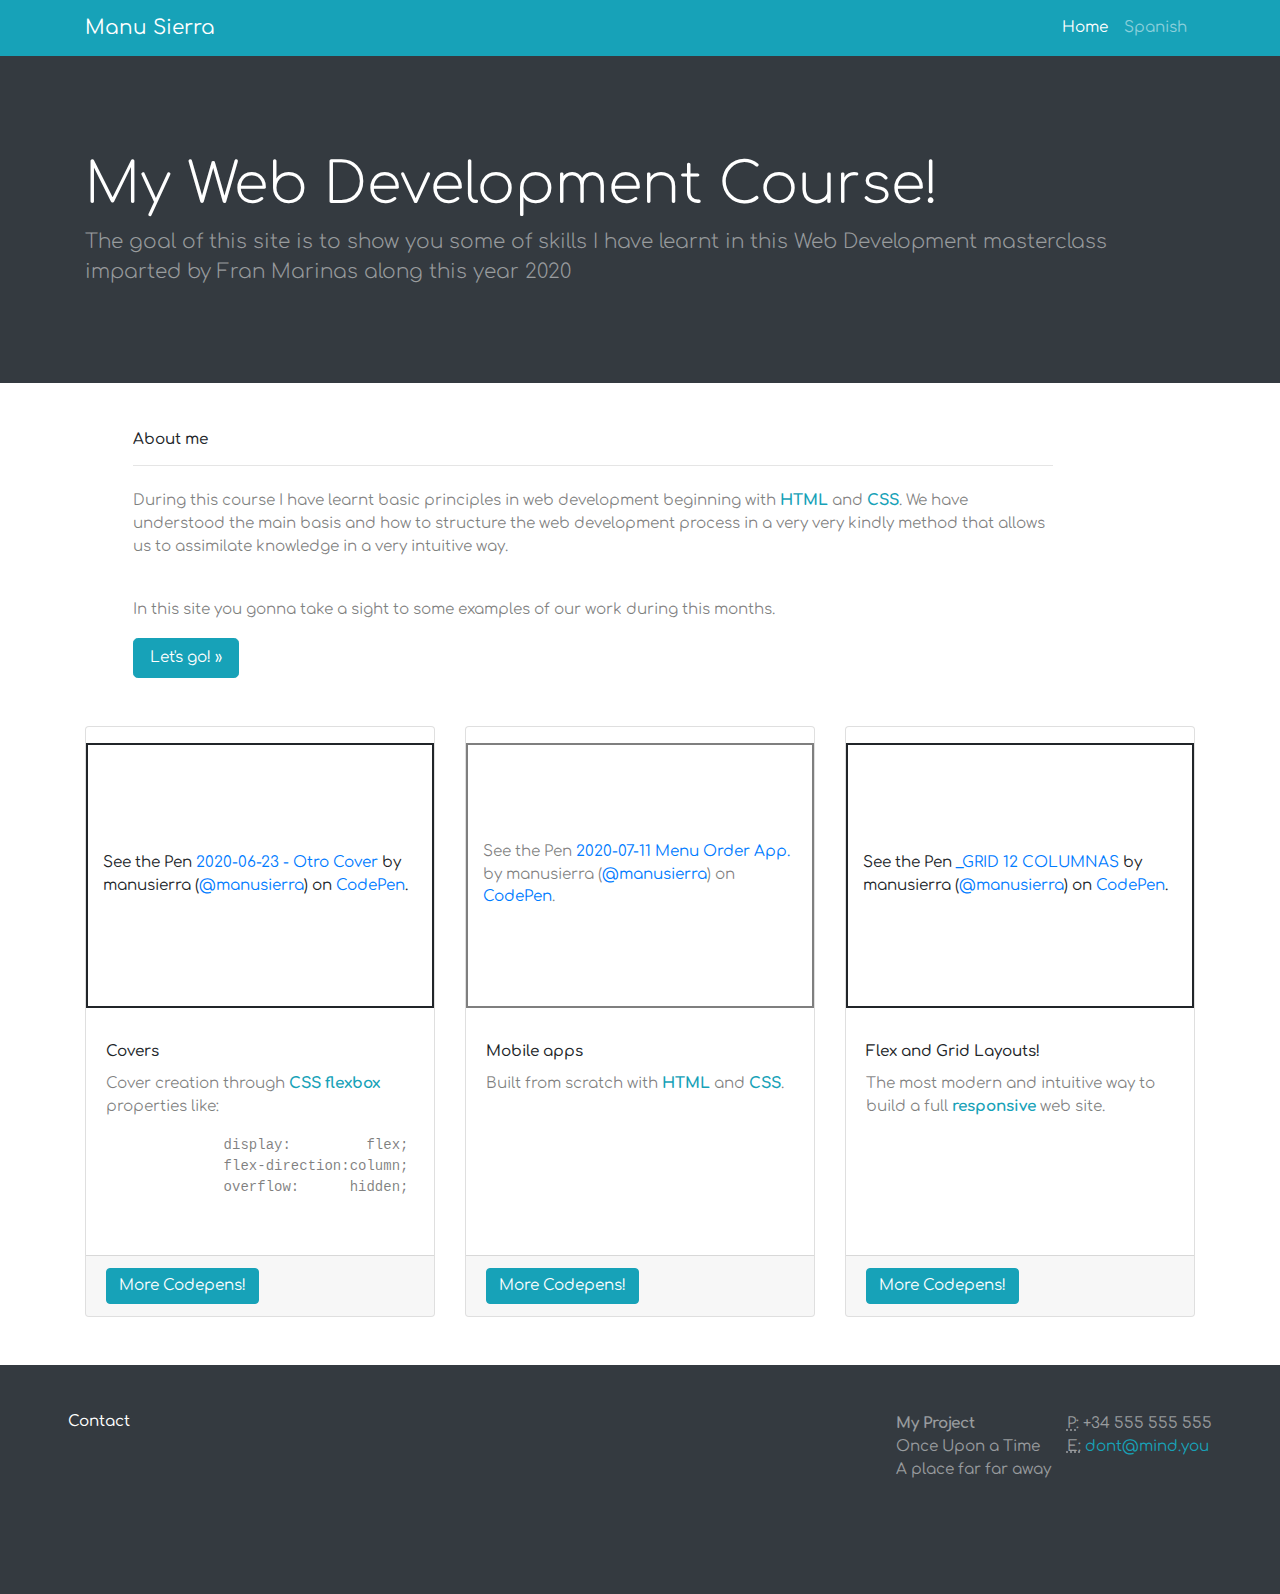
<file: index.html>
<!DOCTYPE html>
<html lang="en">

<head>

  <meta charset="utf-8">
  <meta name="viewport" content="width=device-width, initial-scale=1, shrink-to-fit=no">
  <meta name="description" content="">
  <meta name="author" content="">
  <meta name="Keywords" content="HTML,CSS,JavaScript,SQL,PHP,jQuery,XML,DOM,Bootstrap,Python,Java,Web development,W3C,tutorials,programming,training,learning,quiz,primer,lessons,references,examples,exercises,source code,colors,demos,tips">
  <meta name="Description" content="Well organized and easy to understand Web building tutorials with lots of examples of how to use HTML, CSS, JavaScript, SQL, PHP, Python, Bootstrap, Java and XML.">

  <title> My Web Development Course! </title>

  <!-- Bootstrap core CSS -->
  <link href="vendor/bootstrap/css/bootstrap.min.css" rel="stylesheet">

  <!-- Custom styles for this template -->
  <link href="css/business-frontpage.css" rel="stylesheet">
  <link href="css/custom-styles.css" rel="stylesheet">

</head>

<body>

  <!-- Navigation -->
  <nav class="navbar navbar-expand-lg navbar-dark bg-info fixed-top">
    <div class="container">
      <a class="navbar-brand" href="https://codepen.io/collection/XPZBNo" target="_blank"> Manu Sierra </a>
      <button class="navbar-toggler" type="button" data-toggle="collapse" data-target="#navbarResponsive" aria-controls="navbarResponsive" aria-expanded="false" aria-label="Toggle navigation">
        <span class="navbar-toggler-icon"></span>
      </button>
      <div class="collapse navbar-collapse" id="navbarResponsive">
        <ul class="navbar-nav ml-auto">
          <li class="nav-item active">
            <a class="nav-link" href="index.html">Home
              <span class="sr-only">(current)</span>
            </a>
          </li>
          <li class="nav-item">
            <a class="nav-link" href="index_spa.html">Spanish</a>
          </li>
          <!--
          <li class="nav-item">
            <a class="nav-link" href="#portfolio"> Portfolio </a>
          </li>
          <li class="nav-item">
            <a class="nav-link" href="#contact">Contact</a>
          </li>
-->
        </ul>
      </div>
    </div>
  </nav>

  <!-- Header -->
  <header class="bg-dark py-5 mb-5 cover">
    <div class="container h-100">
      <div class="row h-100 align-items-center">
        <div class="col-lg-12">
          <h1 class="display-4 text-white mt-5 mb-2"> My Web Development Course! </h1>
          <p class="lead mb-5 text-white-50">The goal of this site is to show you some of skills I have learnt in this Web Development masterclass imparted by Fran Marinas along this year 2020 </p>
        </div>
      </div>
    </div>
  </header>

  <!-- Page Content -->
  <div class="container">

    <div class="row">
      <div class="col-md-10 mx-5 mb-5">
        <h2 id="about"> About me </h2>
        <hr>

        <p class="mt-4 text-black-50">During this course I have learnt basic principles in web development beginning with <strong class="text-info">HTML</strong> and <strong class="text-info">CSS</strong>. We have understood the main basis and how to structure the web development process in a very very kindly method that allows us to assimilate knowledge in a very intuitive way.</p>

        <br>
        <p class="text-black-50">In this site you gonna take a sight to some examples of our work during this months.</p>


        <a class="btn btn-info btn-lg" href="#portfolio">Let's go! &raquo;</a>
      </div>


    </div>
    <!-- /.row -->

    <div class="row">
      <div class="col-md-4 mb-5">
        <div class="card h-100">
          <p class="codepen" data-height="265" data-theme-id="light" data-default-tab="css,result" data-user="manusierra" data-slug-hash="QWNjYBe" style="height: 265px; box-sizing: border-box; display: flex; align-items: center; justify-content: center; border: 2px solid; margin: 1em 0; padding: 1em;" data-pen-title="2020-06-23 - Otro Cover">
            <span>See the Pen <a href="https://codepen.io/manusierra/pen/QWNjYBe">
                2020-06-23 - Otro Cover</a> by manusierra (<a href="https://codepen.io/manusierra">@manusierra</a>)
              on <a href="https://codepen.io">CodePen</a>.</span>
          </p>
          <script async src="https://static.codepen.io/assets/embed/ei.js"></script>
          <div class="card-body">
            <h4 class="card-title" id="portfolio">Covers</h4>
            <p class="card-text text-black-50">Cover creation through <strong class="text-info">CSS flexbox</strong> properties like:
            </p>
            <pre class=" ml-0 overflow-hidden text-black-50">
              display:         flex;
              flex-direction:column;
              overflow:      hidden;
            </pre>

          </div>
          <div class="card-footer">
            <a href="https://codepen.io/collection/XPZBNo" target="_blank" class="btn btn-info">More Codepens!</a>
          </div>
        </div>
      </div>
      <div class="col-md-4 mb-5">
        <div class="card h-100">
          <p class="codepen text-black-50" data-height="265" data-theme-id="light" data-default-tab="css,result" data-user="manusierra" data-slug-hash="RwrJBEE" style="height: 265px; box-sizing: border-box; display: flex; align-items: center; justify-content: center; border: 2px solid; margin: 1em 0; padding: 1em;" data-pen-title="2020-07-11  Menu Order App.">
            <span>See the Pen <a href="https://codepen.io/manusierra/pen/RwrJBEE">
                2020-07-11 Menu Order App.</a> by manusierra (<a href="https://codepen.io/manusierra">@manusierra</a>)
              on <a href="https://codepen.io">CodePen</a>.</span>
          </p>
          <script async src="https://static.codepen.io/assets/embed/ei.js"></script>
          <div class="card-body">
            <h4 class="card-title">Mobile apps</h4>
            <p class="card-text text-black-50">Built from scratch with <strong class="text-info">HTML</strong> and <strong class="text-info">CSS</strong>.</p>
          </div>
          <div class="card-footer">
            <a href="https://codepen.io/collection/XPZBNo" target="_blank" class="btn btn-info">More Codepens!</a>
          </div>
        </div>
      </div>
      <div class="col-md-4 mb-5">
        <div class="card h-100">
          <p class="codepen" data-height="265" data-theme-id="light" data-default-tab="html,result" data-user="manusierra" data-slug-hash="jOWmLXa" style="height: 265px; box-sizing: border-box; display: flex; align-items: center; justify-content: center; border: 2px solid; margin: 1em 0; padding: 1em;" data-pen-title="_GRID 12 COLUMNAS">
            <span>See the Pen <a href="https://codepen.io/manusierra/pen/jOWmLXa">
                _GRID 12 COLUMNAS</a> by manusierra (<a href="https://codepen.io/manusierra">@manusierra</a>)
              on <a href="https://codepen.io">CodePen</a>.</span>
          </p>
          <script async src="https://static.codepen.io/assets/embed/ei.js"></script>
          <div class="card-body">
            <h4 class="card-title">Flex and Grid Layouts!</h4>
            <p class="card-text text-black-50">The most modern and intuitive way to build a full <strong class="text-info">responsive</strong> web site. </p>
          </div>
          <div class="card-footer">
            <a href="https://codepen.io/collection/XPZBNo" target="_blank" class="btn btn-info">More Codepens!</a>
          </div>
        </div>
      </div>
    </div>
    <!-- /.row -->

  </div>
  <!-- /.container -->

  <!-- Footer -->
  <footer class="py-5 bg-dark d-flex justify-content-around">
    <div class="col-md-11 mb-5 d-flex">
      <h2 class="text-white mr-5" id="contact"> Contact </h2>
      <hr>
      <address class="text-white-50">
        <strong> My Project </strong>
        <br> Once Upon a Time
        <br> A place far far away
        <br>
      </address>
      <address class="text-white-50 ml-3">
        <abbr title="Phone">P:</abbr>
        +34 555 555 555
        <br>
        <abbr title="Email">E:</abbr>
        <a href="mailto:#" class="text-info">dont@mind.you</a>
      </address>
    </div>
  </footer>

  <!-- Bootstrap core JavaScript -->
  <script src="vendor/jquery/jquery.min.js"></script>
  <script src="vendor/bootstrap/js/bootstrap.bundle.min.js"></script>

</body>

</html>
</file>
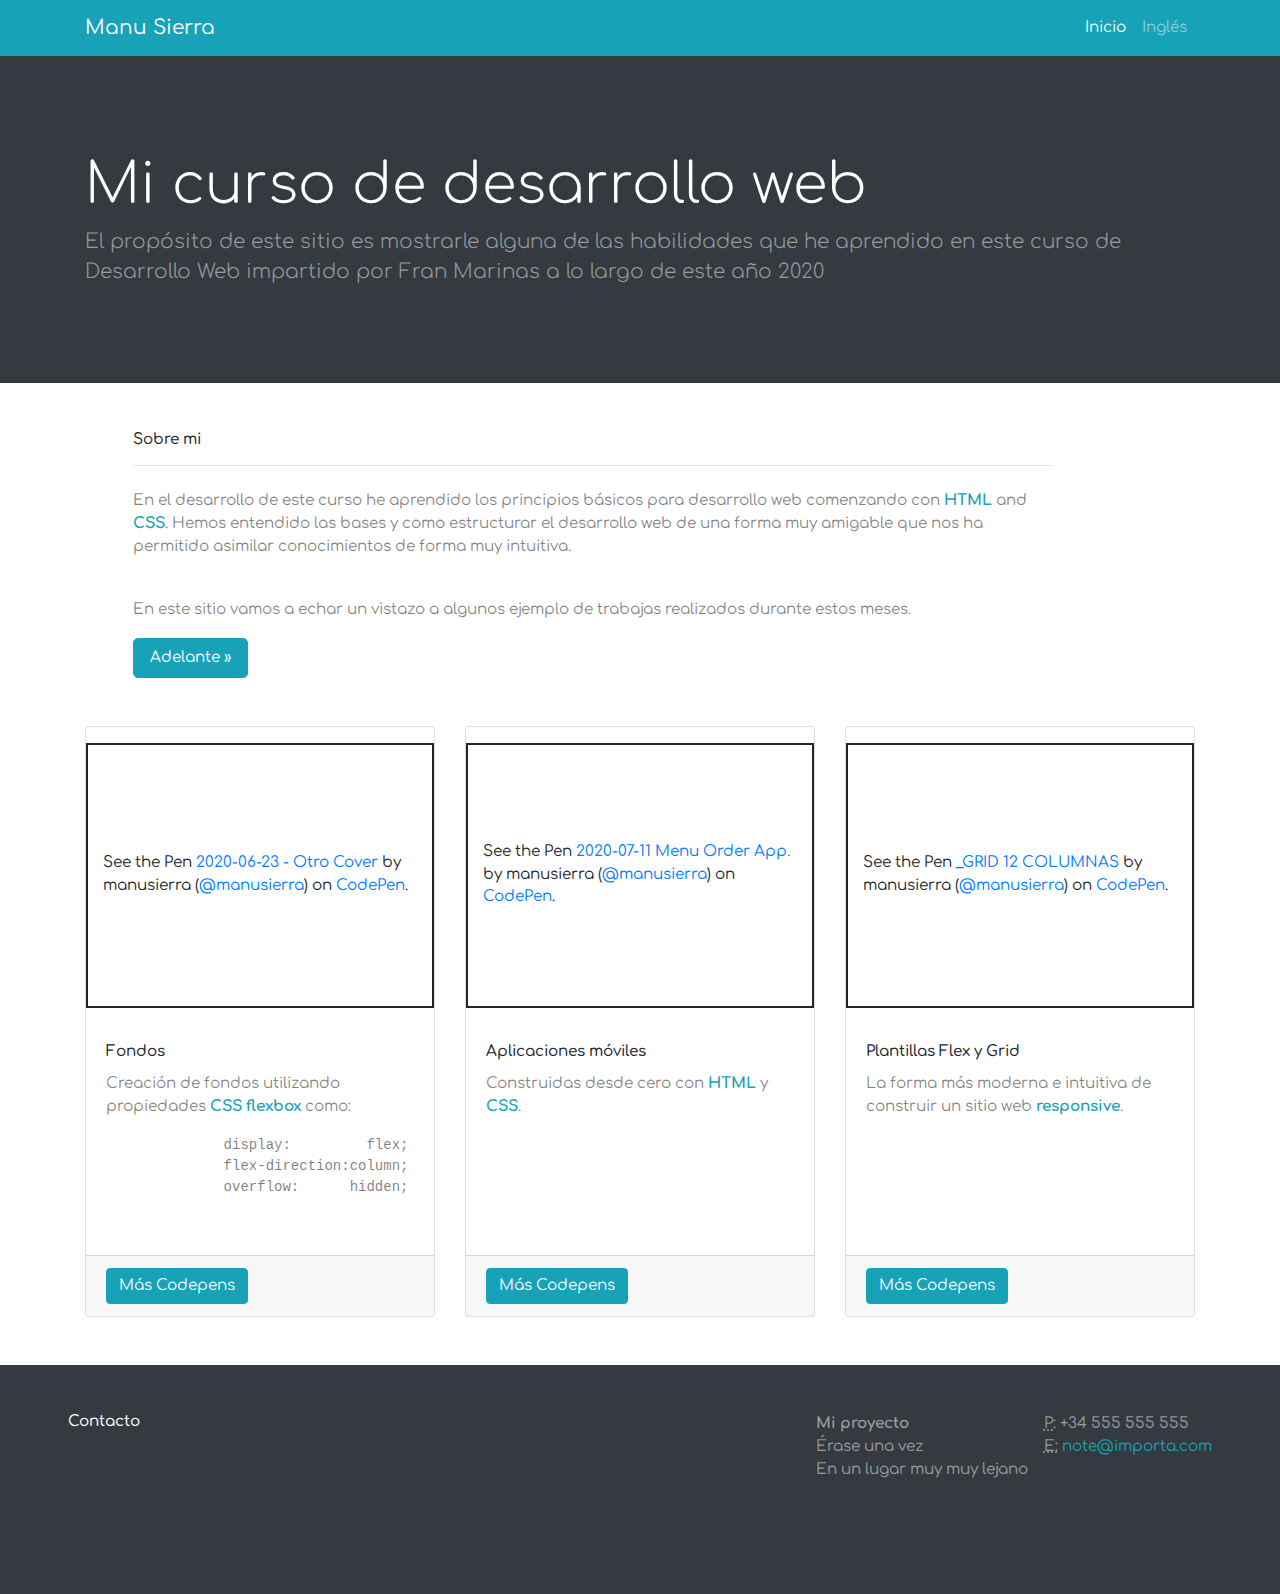
<file: index_spa.html>
<!DOCTYPE html>
<html lang="es">

<head>

  <meta charset="utf-8">
  <meta name="viewport" content="width=device-width, initial-scale=1, shrink-to-fit=no">
  <meta name="description" content="">
  <meta name="author" content="">
  <meta name="Keywords" content="HTML,CSS,JavaScript,SQL,PHP,jQuery,XML,DOM,Bootstrap,Python,Java,Web development,W3C,tutorials,programming,training,learning,quiz,primer,lessons,references,examples,exercises,source code,colors,demos,tips">
  <meta name="Description" content="Well organized and easy to understand Web building tutorials with lots of examples of how to use HTML, CSS, JavaScript, SQL, PHP, Python, Bootstrap, Java and XML.">

  <title> Mi curso de desarrollo web </title>

  <!-- Bootstrap core CSS -->
  <link href="vendor/bootstrap/css/bootstrap.min.css" rel="stylesheet">

  <!-- Custom styles for this template -->
  <link href="css/business-frontpage.css" rel="stylesheet">
  <link href="css/custom-styles.css" rel="stylesheet">

</head>

<body>

  <!-- Navigation -->
  <nav class="navbar navbar-expand-lg navbar-dark bg-info fixed-top">
    <div class="container">
      <a class="navbar-brand" href="https://codepen.io/collection/XPZBNo" target="_blank"> Manu Sierra </a>
      <button class="navbar-toggler" type="button" data-toggle="collapse" data-target="#navbarResponsive" aria-controls="navbarResponsive" aria-expanded="false" aria-label="Toggle navigation">
        <span class="navbar-toggler-icon"></span>
      </button>
      <div class="collapse navbar-collapse" id="navbarResponsive">
        <ul class="navbar-nav ml-auto">
          <li class="nav-item active">
            <a class="nav-link" href="index_spa.html">Inicio
              <span class="sr-only">(current)</span>
            </a>
          </li>
          <li class="nav-item">
            <a class="nav-link" href="index.html">Inglés</a>
          </li>
          <!--
          <li class="nav-item">
            <a class="nav-link" href="#portfolio"> Portfolio </a>
          </li>
          <li class="nav-item">
            <a class="nav-link" href="#contact">Contact</a>
          </li>
-->
        </ul>
      </div>
    </div>
  </nav>

  <!-- Header -->
  <header class="bg-dark py-5 mb-5 cover">
    <div class="container h-100">
      <div class="row h-100 align-items-center">
        <div class="col-lg-12">
          <h1 class="display-4 text-white mt-5 mb-2"> Mi curso de desarrollo web </h1>
          <p class="lead mb-5 text-white-50">
            El propósito de este sitio es mostrarle alguna de las habilidades que he aprendido en este curso de Desarrollo Web impartido por Fran Marinas a lo largo de este año 2020 </p>
        </div>
      </div>
    </div>
  </header>

  <!-- Page Content -->
  <div class="container">

    <div class="row">
      <div class="col-md-10 mx-5 mb-5">
        <h2 id="about"> Sobre mi </h2>
        <hr>

        <p class="mt-4 text-black-50">En el desarrollo de este curso he aprendido los principios básicos para desarrollo web comenzando con <strong class="text-info">HTML</strong> and <strong class="text-info">CSS</strong>. Hemos entendido las bases y como estructurar el desarrollo web de una forma muy amigable que nos ha permitido asimilar conocimientos de forma muy intuitiva.</p>

        <br>
        <p class="text-black-50">En este sitio vamos a echar un vistazo a algunos ejemplo de trabajas realizados durante estos meses.</p>


        <a class="btn btn-info btn-lg" href="#portfolio">Adelante &raquo;</a>
      </div>


    </div>
    <!-- /.row -->

    <div class="row">
      <div class="col-md-4 mb-5">
        <div class="card h-100">
          <p class="codepen" data-height="265" data-theme-id="light" data-default-tab="css,result" data-user="manusierra" data-slug-hash="QWNjYBe" style="height: 265px; box-sizing: border-box; display: flex; align-items: center; justify-content: center; border: 2px solid; margin: 1em 0; padding: 1em;" data-pen-title="2020-06-23 - Otro Cover">
            <span>See the Pen <a href="https://codepen.io/manusierra/pen/QWNjYBe">
                2020-06-23 - Otro Cover</a> by manusierra (<a href="https://codepen.io/manusierra">@manusierra</a>)
              on <a href="https://codepen.io">CodePen</a>.</span>
          </p>
          <script async src="https://static.codepen.io/assets/embed/ei.js"></script>
          <div class="card-body">
            <h4 class="card-title" id="portfolio">Fondos</h4>
            <p class="card-text text-black-50">Creación de fondos utilizando propiedades <strong class="text-info">CSS flexbox</strong> como:
            </p>
            <pre class=" ml-0 overflow-hidden text-black-50">
              display:         flex;
              flex-direction:column;
              overflow:      hidden;
            </pre>

          </div>
          <div class="card-footer">
            <a href="https://codepen.io/collection/XPZBNo" target="_blank" class="btn btn-info">Más Codepens</a>
          </div>
        </div>
      </div>
      <div class="col-md-4 mb-5">
        <div class="card h-100">
          <p class="codepen" data-height="265" data-theme-id="light" data-default-tab="css,result" data-user="manusierra" data-slug-hash="RwrJBEE" style="height: 265px; box-sizing: border-box; display: flex; align-items: center; justify-content: center; border: 2px solid; margin: 1em 0; padding: 1em;" data-pen-title="2020-07-11  Menu Order App.">
            <span>See the Pen <a href="https://codepen.io/manusierra/pen/RwrJBEE">
                2020-07-11 Menu Order App.</a> by manusierra (<a href="https://codepen.io/manusierra">@manusierra</a>)
              on <a href="https://codepen.io">CodePen</a>.</span>
          </p>
          <script async src="https://static.codepen.io/assets/embed/ei.js"></script>
          <div class="card-body">
            <h4 class="card-title">Aplicaciones móviles</h4>
            <p class="card-text text-black-50">Construidas desde cero con <strong class="text-info">HTML</strong> y <strong class="text-info">CSS</strong>.</p>
          </div>
          <div class="card-footer">
            <a href="https://codepen.io/collection/XPZBNo" target="_blank" class="btn btn-info">Más Codepens</a>
          </div>
        </div>
      </div>
      <div class="col-md-4 mb-5">
        <div class="card h-100">
          <p class="codepen" data-height="265" data-theme-id="light" data-default-tab="html,result" data-user="manusierra" data-slug-hash="jOWmLXa" style="height: 265px; box-sizing: border-box; display: flex; align-items: center; justify-content: center; border: 2px solid; margin: 1em 0; padding: 1em;" data-pen-title="_GRID 12 COLUMNAS">
            <span>See the Pen <a href="https://codepen.io/manusierra/pen/jOWmLXa">
                _GRID 12 COLUMNAS</a> by manusierra (<a href="https://codepen.io/manusierra">@manusierra</a>)
              on <a href="https://codepen.io">CodePen</a>.</span>
          </p>
          <script async src="https://static.codepen.io/assets/embed/ei.js"></script>
          <div class="card-body">
            <h4 class="card-title">Plantillas Flex y Grid</h4>
            <p class="card-text text-black-50">La forma más moderna e intuitiva de construir un sitio web <strong class="text-info">responsive</strong>.</p>
          </div>
          <div class="card-footer">
            <a href="https://codepen.io/collection/XPZBNo" target="_blank" class="btn btn-info">Más Codepens</a>
          </div>
        </div>
      </div>
    </div>
    <!-- /.row -->

  </div>
  <!-- /.container -->

  <!-- Footer -->
  <footer class="py-5 bg-dark d-flex justify-content-around">
    <div class="col-md-11 mb-5 d-flex">
      <h2 class="text-white mr-5" id="contact"> Contacto </h2>
      <hr>
      <address class="text-white-50">
        <strong> Mi proyecto</strong>
        <br> Érase una vez
        <br> En un lugar muy muy lejano
        <br>
      </address>
      <address class="text-white-50 ml-3">
        <abbr title="Phone">P:</abbr>
        +34 555 555 555
        <br>
        <abbr title="Email">E:</abbr>
        <a href="mailto:#" class="text-info">note@importa.com</a>
      </address>
    </div>
  </footer>

  <!-- Bootstrap core JavaScript -->
  <script src="vendor/jquery/jquery.min.js"></script>
  <script src="vendor/bootstrap/js/bootstrap.bundle.min.js"></script>

</body>

</html>
</file>
<file: css/custom-styles.css>
/*GOOGLE FONT COMFORTAA*/

@import url('https://fonts.googleapis.com/css2?family=Comfortaa:wght@300;400;500;600;700&display=swap');




/*CUSTOM FONT*/


h1, h2, h3, h4, h5, h6,
.h1, .h2, .h3, .h4, .h5, .h6, p, span, .btn, address, a {
  font-family:         Comfortaa;
  font-size:               0.95rem;
}
</file>
<file: css/business-frontpage.css>
/*!
 * Start Bootstrap - Business Frontpage (https://startbootstrap.com/templates/business-frontpage)
 * Copyright 2013-2020 Start Bootstrap
 * Licensed under MIT (https://github.com/StartBootstrap/startbootstrap-business-frontpage/blob/master/LICENSE)
 */
body {
  padding-top: 56px;
}
</file>
